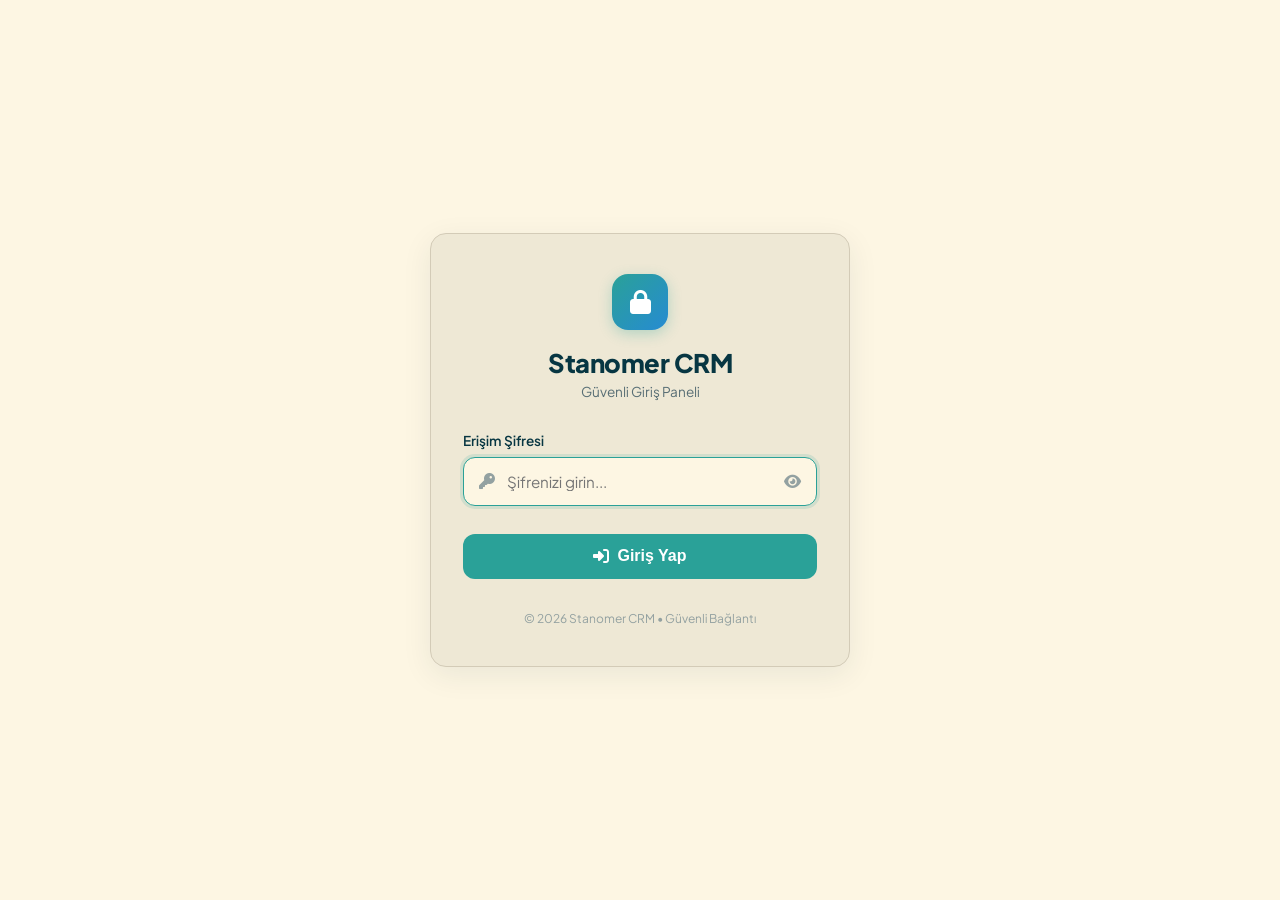
<file: static/login.html>
<!DOCTYPE html>
<html lang="tr">
<head>
    <meta charset="UTF-8">
    <meta name="viewport" content="width=device-width, initial-scale=1.0">
    <title>Giriş Yap | Stanomer CRM</title>
    <link rel="stylesheet" href="https://cdnjs.cloudflare.com/ajax/libs/font-awesome/6.4.0/css/all.min.css">
    <link href="https://fonts.googleapis.com/css2?family=Plus+Jakarta+Sans:wght@400;500;600;700;800&display=swap" rel="stylesheet">
    <style>
        :root {
            --bg-primary: #fdf6e3;
            --bg-secondary: #eee8d5;
            --bg-card: #fdf6e3;
            --text-primary: #073642;
            --text-secondary: #586e75;
            --text-muted: #93a1a1;
            --border-color: #d3cbb7;
            --accent-cyan: #2aa198;
            --accent-blue: #268bd2;
            --accent-orange: #cb4b16;
            --radius-md: 12px;
            --radius-lg: 16px;
            --shadow: 0 8px 30px rgba(7, 54, 66, 0.08);
        }

        * {
            box-sizing: border-box;
            margin: 0;
            padding: 0;
        }

        body {
            font-family: 'Plus Jakarta Sans', sans-serif;
            background-color: var(--bg-primary);
            color: var(--text-primary);
            min-height: 100vh;
            display: flex;
            align-items: center;
            justify-content: center;
            padding: 1.5rem;
        }

        .login-card {
            background-color: var(--bg-secondary);
            border: 1px solid var(--border-color);
            border-radius: var(--radius-lg);
            padding: 2.5rem 2rem;
            width: 100%;
            max-width: 420px;
            box-shadow: var(--shadow);
            text-align: center;
        }

        .brand-header {
            margin-bottom: 2rem;
        }

        .brand-icon {
            width: 56px;
            height: 56px;
            background: linear-gradient(135deg, var(--accent-cyan), var(--accent-blue));
            color: #ffffff;
            border-radius: 16px;
            display: inline-flex;
            align-items: center;
            justify-content: center;
            font-size: 1.5rem;
            margin-bottom: 1rem;
            box-shadow: 0 4px 14px rgba(42, 161, 152, 0.3);
        }

        .brand-title {
            font-size: 1.6rem;
            font-weight: 800;
            color: var(--text-primary);
            letter-spacing: -0.5px;
        }

        .brand-subtitle {
            font-size: 0.85rem;
            color: var(--text-secondary);
            margin-top: 0.25rem;
        }

        .login-form {
            display: flex;
            flex-direction: column;
            gap: 1.25rem;
            text-align: left;
        }

        .form-group {
            display: flex;
            flex-direction: column;
            gap: 0.5rem;
        }

        .form-label {
            font-size: 0.85rem;
            font-weight: 600;
            color: var(--text-primary);
        }

        .input-wrapper {
            position: relative;
            display: flex;
            align-items: center;
        }

        .input-wrapper i.prefix-icon {
            position: absolute;
            left: 1rem;
            color: var(--text-muted);
            font-size: 1rem;
        }

        .input-wrapper input {
            width: 100%;
            padding: 0.85rem 2.8rem 0.85rem 2.7rem;
            background: var(--bg-primary);
            border: 1px solid var(--border-color);
            border-radius: var(--radius-md);
            font-size: 0.95rem;
            color: var(--text-primary);
            font-family: inherit;
            outline: none;
            transition: all 0.2s ease;
        }

        .input-wrapper input:focus {
            border-color: var(--accent-cyan);
            box-shadow: 0 0 0 3px rgba(42, 161, 152, 0.15);
        }

        .toggle-pwd {
            position: absolute;
            right: 1rem;
            color: var(--text-muted);
            cursor: pointer;
            font-size: 0.95rem;
            transition: color 0.2s;
        }

        .toggle-pwd:hover {
            color: var(--text-primary);
        }

        .btn-login {
            background: var(--accent-cyan);
            color: #ffffff;
            border: none;
            border-radius: var(--radius-md);
            padding: 0.85rem;
            font-size: 1rem;
            font-weight: 700;
            cursor: pointer;
            transition: all 0.2s ease;
            display: flex;
            align-items: center;
            justify-content: center;
            gap: 0.5rem;
            margin-top: 0.5rem;
        }

        .btn-login:hover {
            background: #258f87;
            transform: translateY(-1px);
        }

        .error-message {
            background: rgba(203, 75, 22, 0.1);
            border: 1px solid var(--accent-orange);
            color: var(--accent-orange);
            padding: 0.75rem 1rem;
            border-radius: var(--radius-md);
            font-size: 0.85rem;
            display: none;
            align-items: center;
            gap: 0.5rem;
        }

        .footer-note {
            margin-top: 2rem;
            font-size: 0.75rem;
            color: var(--text-muted);
        }
    </style>
</head>
<body>

    <div class="login-card">
        <div class="brand-header">
            <div class="brand-icon">
                <i class="fa-solid fa-lock"></i>
            </div>
            <h1 class="brand-title">Stanomer CRM</h1>
            <p class="brand-subtitle">Güvenli Giriş Paneli</p>
        </div>

        <form id="login-form" class="login-form">
            <div id="error-box" class="error-message">
                <i class="fa-solid fa-triangle-exclamation"></i>
                <span id="error-text">Hatalı şifre. Lütfen tekrar deneyin.</span>
            </div>

            <div class="form-group">
                <label class="form-label" for="password">Erişim Şifresi</label>
                <div class="input-wrapper">
                    <i class="fa-solid fa-key prefix-icon"></i>
                    <input type="password" id="password" placeholder="Şifrenizi girin..." required autofocus autocomplete="current-password">
                    <i class="fa-solid fa-eye toggle-pwd" id="toggle-pwd" title="Şifreyi Göster/Gizle"></i>
                </div>
            </div>

            <button type="submit" id="btn-submit" class="btn-login">
                <i class="fa-solid fa-right-to-bracket"></i> Giriş Yap
            </button>
        </form>

        <div class="footer-note">
            &copy; 2026 Stanomer CRM &bull; Güvenli Bağlantı
        </div>
    </div>

    <script>
        const loginForm = document.getElementById('login-form');
        const passwordInput = document.getElementById('password');
        const togglePwd = document.getElementById('toggle-pwd');
        const errorBox = document.getElementById('error-box');
        const errorText = document.getElementById('error-text');
        const btnSubmit = document.getElementById('btn-submit');

        togglePwd.addEventListener('click', () => {
            const isPassword = passwordInput.type === 'password';
            passwordInput.type = isPassword ? 'text' : 'password';
            togglePwd.className = isPassword ? 'fa-solid fa-eye-slash toggle-pwd' : 'fa-solid fa-eye toggle-pwd';
        });

        loginForm.addEventListener('submit', async (e) => {
            e.preventDefault();
            errorBox.style.display = 'none';

            const password = passwordInput.value.trim();
            if (!password) return;

            btnSubmit.disabled = true;
            btnSubmit.innerHTML = '<i class="fa-solid fa-spinner fa-spin"></i> Kontrol Ediliyor...';

            try {
                const res = await fetch('/api/login', {
                    method: 'POST',
                    headers: { 'Content-Type': 'application/json' },
                    body: JSON.stringify({ password })
                });

                const data = await res.json();

                if (res.ok && data.success) {
                    window.location.href = data.redirect || '/';
                } else {
                    errorText.textContent = data.error || 'Hatalı şifre. Lütfen tekrar deneyin.';
                    errorBox.style.display = 'flex';
                    passwordInput.value = '';
                    passwordInput.focus();
                }
            } catch (err) {
                errorText.textContent = 'Sunucu ile iletişim kurulamadı.';
                errorBox.style.display = 'flex';
            } finally {
                btnSubmit.disabled = false;
                btnSubmit.innerHTML = '<i class="fa-solid fa-right-to-bracket"></i> Giriş Yap';
            }
        });
    </script>
</body>
</html>
</file>
